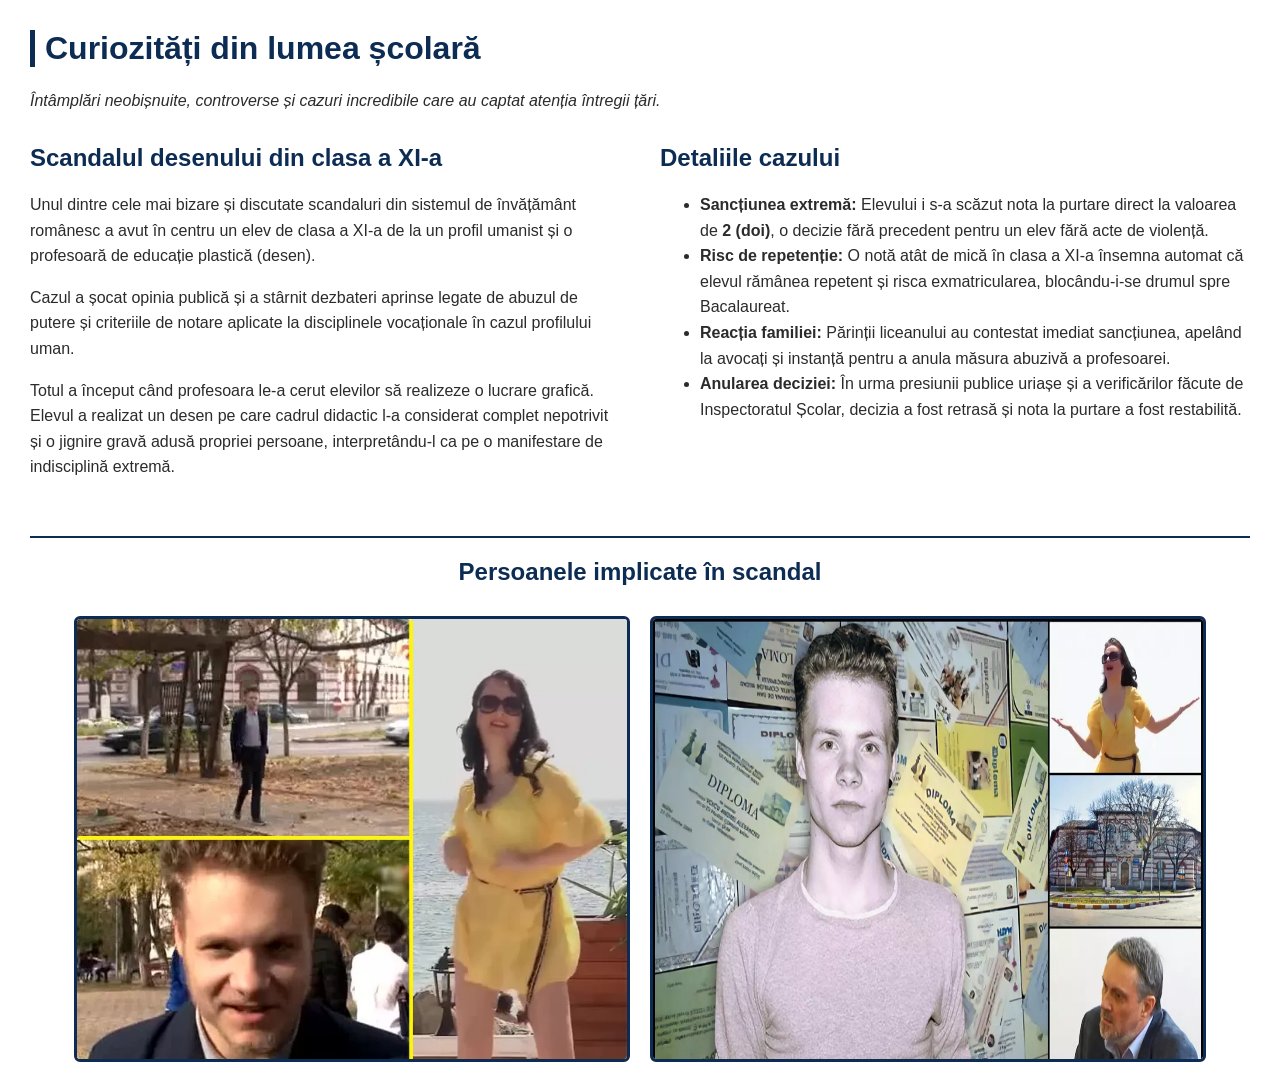
<file: curiozitati.html>
<!DOCTYPE html>
<html lang="ro">
<head>
    <meta charset="UTF-8">
    <title>Curiozități - B.P. Hasdeu</title>
    <link rel="stylesheet" href="style-curiozitati.css">
</head>
<body>

    <h1>Curiozități din lumea școlară</h1>
    <p><em>Întâmplări neobișnuite, controverse și cazuri incredibile care au captat atenția întregii țări.</em></p>

    <div class="pagini-alaturate">

        <div class="coloana">
            <h2>Scandalul desenului din clasa a XI-a</h2>
            <p>Unul dintre cele mai bizare și discutate scandaluri din sistemul de învățământ românesc a avut în centru un elev de clasa a XI-a de la un profil umanist și o profesoară de educație plastică (desen).</p>
            <p>Cazul a șocat opinia publică și a stârnit dezbateri aprinse legate de abuzul de putere și criteriile de notare aplicate la disciplinele vocaționale în cazul profilului uman.</p>
            <p>Totul a început când profesoara le-a cerut elevilor să realizeze o lucrare grafică. Elevul a realizat un desen pe care cadrul didactic l-a considerat complet nepotrivit și o jignire gravă adusă propriei persoane, interpretându-l ca pe o manifestare de indisciplină extremă.</p>
        </div>

        <div class="coloana">
            <h2>Detaliile cazului</h2>
            <ul>
                <li><strong>Sancțiunea extremă:</strong> Elevului i s-a scăzut nota la purtare direct la valoarea de <strong>2 (doi)</strong>, o decizie fără precedent pentru un elev fără acte de violență.</li>
                <li><strong>Risc de repetenție:</strong> O notă atât de mică în clasa a XI-a însemna automat că elevul rămânea repetent și risca exmatricularea, blocându-i-se drumul spre Bacalaureat.</li>
                <li><strong>Reacția familiei:</strong> Părinții liceanului au contestat imediat sancțiunea, apelând la avocați și instanță pentru a anula măsura abuzivă a profesoarei.</li>
                <li><strong>Anularea deciziei:</strong> În urma presiunii publice uriașe și a verificărilor făcute de Inspectoratul Școlar, decizia a fost retrasă și nota la purtare a fost restabilită.</li>
            </ul>
        </div>

    </div>

    <hr style="border: 1px solid #0d2c54; margin-top: 40px;">

    <h2 style="text-align: center; margin-top: 20px;">Persoanele implicate în scandal</h2>
    <div class="rand-poze">
        <img src="imagini/profesoara.webp" alt="Profesoara de desen">
        <img src="imagini/elev.webp" alt="Elevul de clasa a XI-a">
    </div>

</body>
</html>
</file>
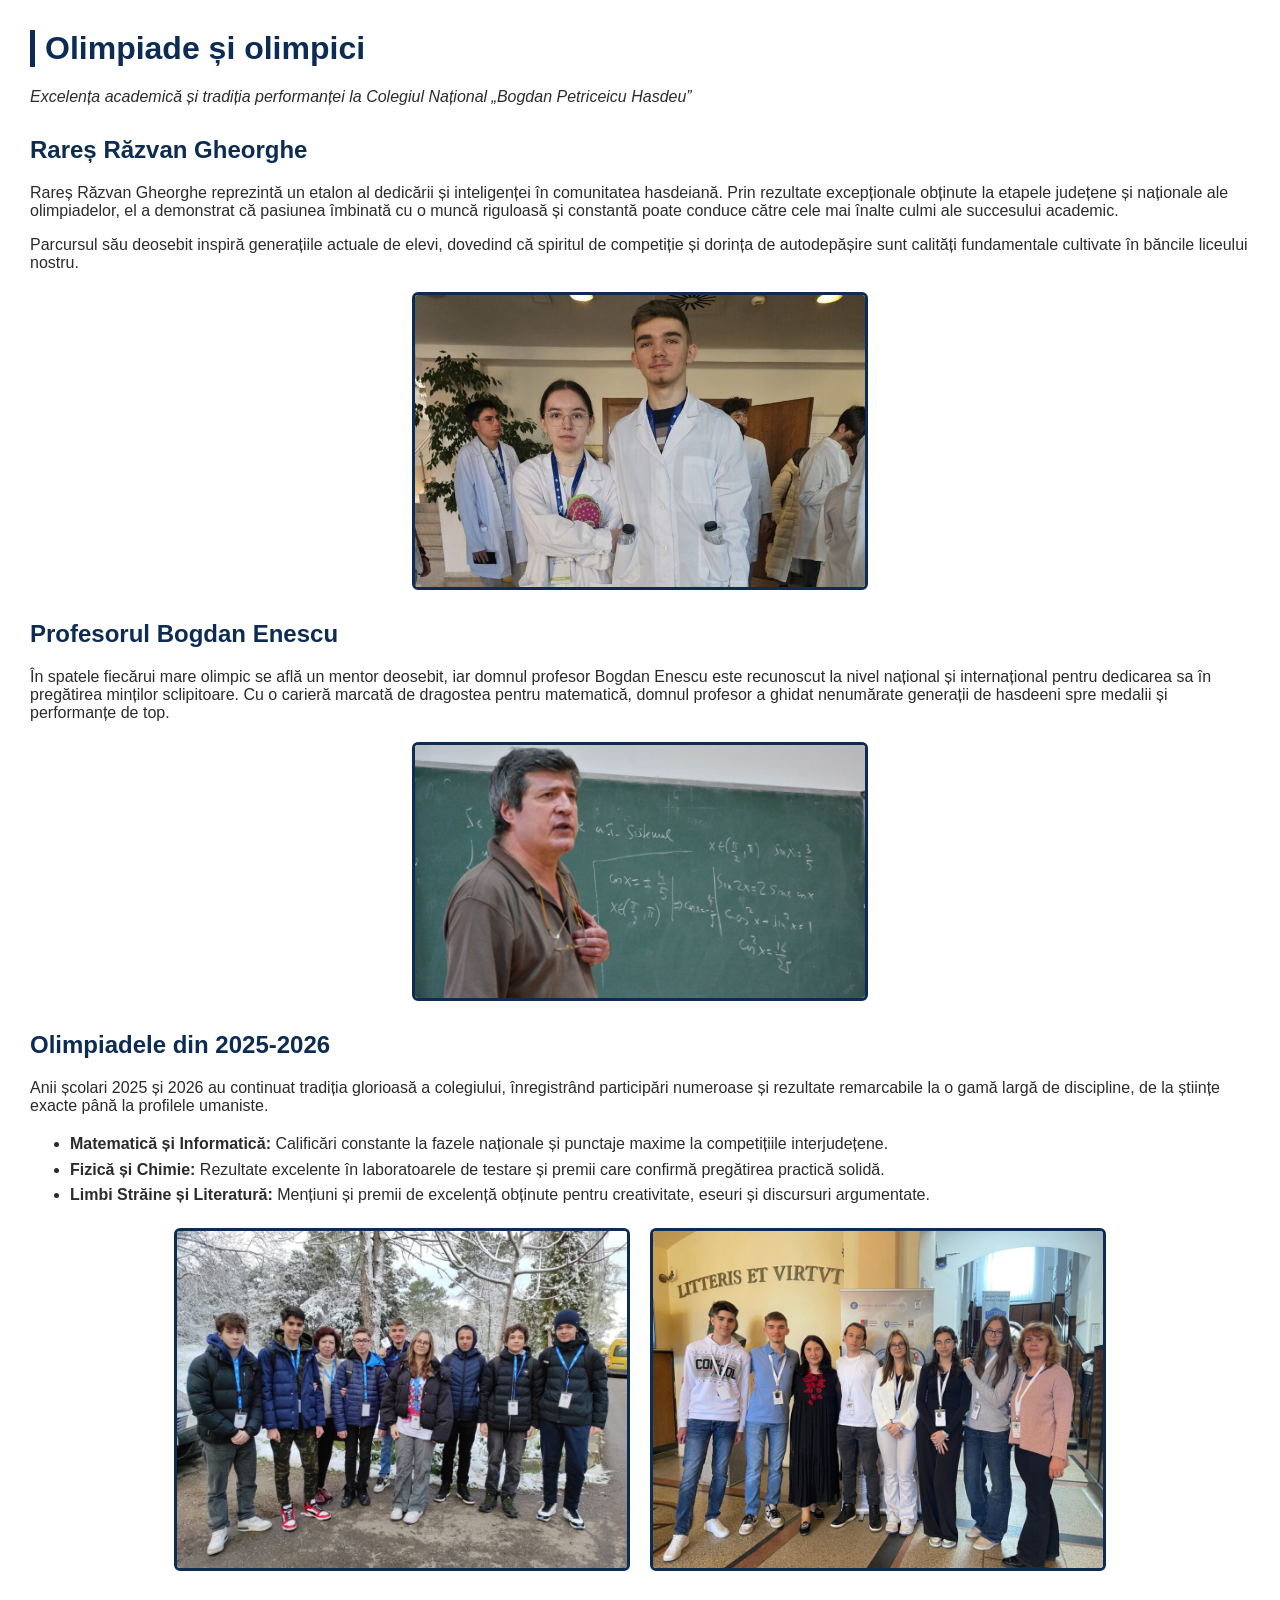
<file: Olimpiade-si-olimpici.html>
<!DOCTYPE html>
<html lang="ro">
<head>
    <meta charset="UTF-8">
    <title>Olimpiade și olimpici - B.P. Hasdeu</title>
    <link rel="stylesheet" href="style-Olimpiade-si-olimpici.css">
</head>
<body>

    <h1>Olimpiade și olimpici</h1>
    <p><em>Excelența academică și tradiția performanței la Colegiul Național „Bogdan Petriceicu Hasdeu”</em></p>

    <h2>Rareș Răzvan Gheorghe</h2>
    <p>Rareș Răzvan Gheorghe reprezintă un etalon al dedicării și inteligenței în comunitatea hasdeiană. Prin rezultate excepționale obținute la etapele județene și naționale ale olimpiadelor, el a demonstrat că pasiunea îmbinată cu o muncă riguloasă și constantă poate conduce către cele mai înalte culmi ale succesului academic.</p>
    <p>Parcursul său deosebit inspiră generațiile actuale de elevi, dovedind că spiritul de competiție și dorința de autodepășire sunt calități fundamentale cultivate în băncile liceului nostru.</p>
    
    <img src="imagini/rares.jpeg" class="poza-singura" alt="Rareș Răzvan Gheorghe">

    <h2>Profesorul Bogdan Enescu</h2>
    <p>În spatele fiecărui mare olimpic se află un mentor deosebit, iar domnul profesor Bogdan Enescu este recunoscut la nivel național și internațional pentru dedicarea sa în pregătirea minților sclipitoare. Cu o carieră marcată de dragostea pentru matematică, domnul profesor a ghidat nenumărate generații de hasdeeni spre medalii și performanțe de top.</p>
    
    <img src="imagini/profesor.jpg" class="poza-singura" alt="Profesorul Bogdan Enescu">

    <h2>Olimpiadele din 2025-2026</h2>
    <p>Anii școlari 2025 și 2026 au continuat tradiția glorioasă a colegiului, înregistrând participări numeroase și rezultate remarcabile la o gamă largă de discipline, de la științe exacte până la profilele umaniste.</p>
    
    <ul>
        <li><strong>Matematică și Informatică:</strong> Calificări constante la fazele naționale și punctaje maxime la competițiile interjudețene.</li>
        <li><strong>Fizică și Chimie:</strong> Rezultate excelente în laboratoarele de testare și premii care confirmă pregătirea practică solidă.</li>
        <li><strong>Limbi Străine și Literatură:</strong> Mențiuni și premii de excelență obținute pentru creativitate, eseuri și discursuri argumentate.</li>
    </ul>

    <div class="rand-poze">
        <img src="imagini/olimpiada1.jpg" alt="Olimpiada Poza 1">
        <img src="imagini/olimpiada2.jpg" alt="Olimpiada Poza 2">
    </div>

</body>
</html>
</file>
<file: style-curiozitati.css>
body {
            font-family: sans-serif;
            margin: 30px;
            background-color: #ffffff;
            color: #2b2b2b;
        }

        h1 {
            color: #0d2c54;
            border-left: 5px solid #0d2c54;
            padding-left: 10px;
        }

        h2 {
            color: #0d2c54;
            margin-top: 0;
        }

        p, ul {
            line-height: 1.6;
        }

        .pagini-alaturate {
            display: flex;
            gap: 40px;
            margin-top: 30px;
            flex-wrap: wrap;
        }

        .coloana {
            flex: 1;
            min-width: 300px;
        }

        .rand-poze {
            display: flex;
            justify-content: center;
            gap: 20px;
            margin: 30px 0;
            flex-wrap: wrap;
        }

        .rand-poze img {
            max-width: 550px;      
            width: 100%;
            height: auto;           
            border: 3px solid #0d2c54;
            border-radius: 6px;
        }
</file>
<file: style-Olimpiade-si-olimpici.css>
body {
            font-family: sans-serif;
            margin: 30px;
            background-color: #ffffff;
            color: #2b2b2b;
        }

        h1 {
            color: #0d2c54;
            border-left: 5px solid #0d2c54;
            padding-left: 10px;
        }

        h2 {
            color: #0d2c54;
            margin-top: 30px;
        }

        ul {
            line-height: 1.6;
        }

        .poza-singura {
            display: block;
            max-width: 450px;
            width: 100%;
            height: auto;
            margin: 20px auto;
            border: 3px solid #0d2c54;
            border-radius: 6px;
        }

        .rand-poze {
            display: flex;
            justify-content: center;
            gap: 20px;
            margin: 20px 0;
            flex-wrap: wrap;
        }

        .rand-poze img {
            max-width: 450px;
            width: 100%;
            height: auto;
            border: 3px solid #0d2c54;
            border-radius: 6px;
        }
</file>
